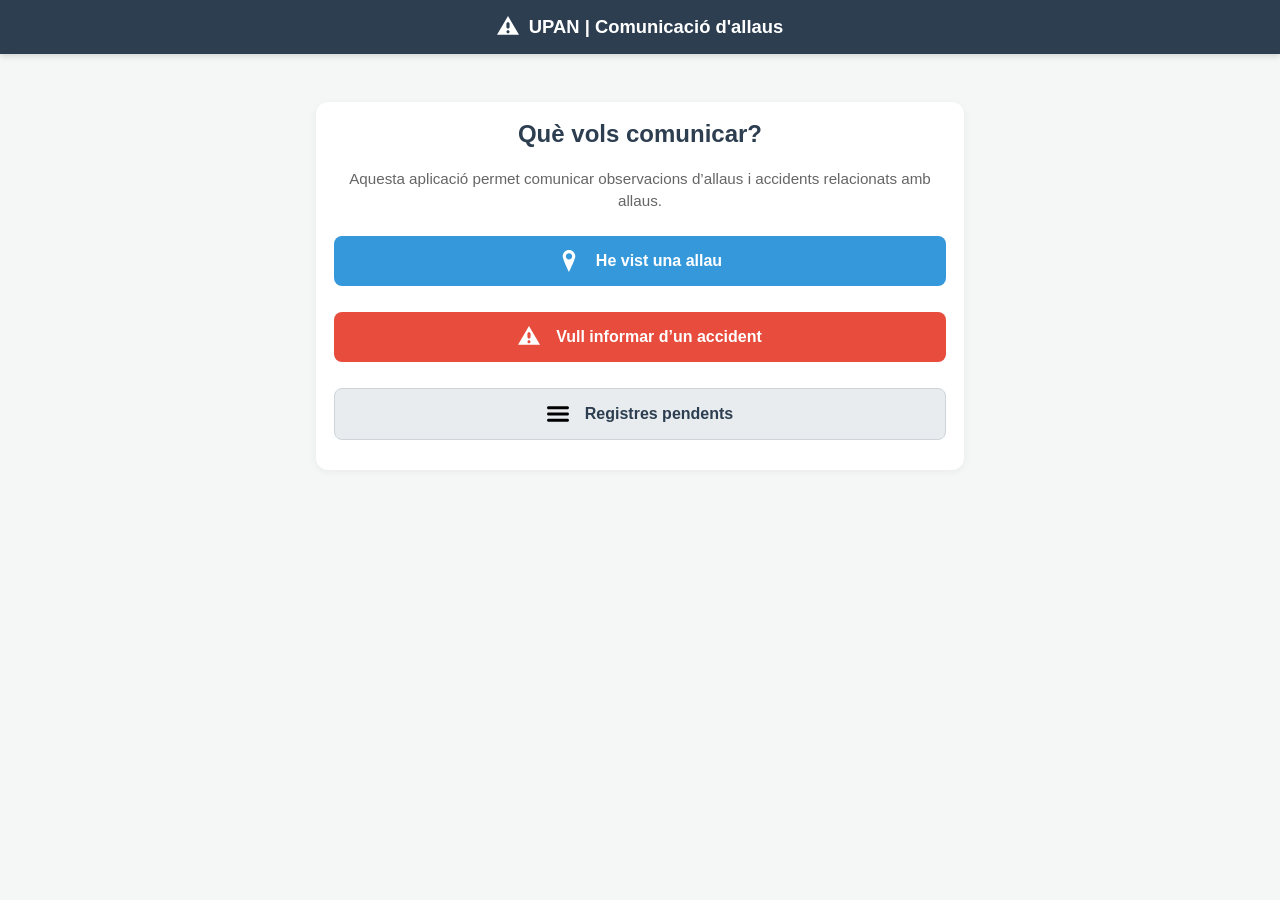
<file: app/index.html>
<!DOCTYPE html>
<html lang="ca">
<head>
    <meta charset="UTF-8">
    <meta name="viewport" content="width=device-width, initial-scale=1.0">
    <title>UPAN | Comunicació d'allaus</title>

    <link rel="manifest" href="manifest.json">
    <meta name="theme-color" content="#2c3e50">

    <link rel="stylesheet" href="css/styles.css">
</head>

<body>

    <header>
        <h1 class="header-title">
            <img src="css/images/icons-svg/alert-white.svg" alt="" class="icon">
            <span>UPAN | Comunicació d'allaus</span>
        </h1>
    </header>

    <main class="container">
        <section class="card home-card">
            <h2>Què vols comunicar?</h2>

            <p class="intro-text">
                Aquesta aplicació permet comunicar observacions d’allaus i accidents relacionats amb allaus.
            </p>

            <div class="home-actions">
                <a href="observacio.html" class="btn btn-primary">
                    <img src="css/images/icons-svg/location-white.svg" alt="" class="icon">
                    <span>He vist una allau</span>
                </a>

                <a href="accident.html" class="btn btn-danger">
                    <img src="css/images/icons-svg/alert-white.svg" alt="" class="icon">
                    <span>Vull informar d’un accident</span>
                </a>

                <a href="pendents.html" class="btn btn-secondary">
                    <img src="css/images/icons-svg/bars-black.svg" alt="" class="icon">
                    <span>Registres pendents</span>
                </a>
            </div>
        </section>
    </main>

</body>
</html>
</file>
<file: app/css/styles.css>
:root {
    --primary: #2c3e50;
    --accent: #3498db;
    --success: #27ae60;
    --danger: #e74c3c;
    --warning: #f39c12;
    --bg: #f4f7f6;
    --white: #ffffff;
    --text-main: #333333;
    --text-muted: #666666;
    --border-light: #dddddd;
}

*,
*::before,
*::after {
    box-sizing: border-box;
}

body {
    margin: 0;
    padding: 0 0 40px 0;
    font-family: -apple-system, BlinkMacSystemFont, "Segoe UI", Roboto, Arial, sans-serif;
    background-color: var(--bg);
    color: var(--text-main);
}

header {
    background-color: var(--primary);
    color: var(--white);
    padding: 16px;
    text-align: center;
    position: sticky;
    top: 0;
    z-index: 2000;
    box-shadow: 0 2px 6px rgba(0,0,0,0.15);
}

header h1 {
    margin: 0;
    font-size: 1.15rem;
    font-weight: 600;
}

.container {
    width: 100%;
    max-width: 680px;
    margin: 0 auto;
    padding: 16px;
}

.screen {
    display: none;
}

.screen.active {
    display: block;
}

.card {
    background-color: var(--white);
    border-radius: 12px;
    padding: 18px;
    margin-bottom: 18px;
    box-shadow: 0 2px 8px rgba(0,0,0,0.05);
}

.home-card {
    text-align: center;
    margin-top: 32px;
}

.home-card h2 {
    color: var(--primary);
    font-size: 1.5rem;
    margin-top: 0;
}

.section-desc,
.intro-text {
    color: var(--text-muted);
    line-height: 1.45;
    font-size: 0.95rem;
}

h2,
h3 {
    color: var(--primary);
    margin-top: 0;
}

.camp {
    margin-bottom: 16px;
}

label {
    display: block;
    font-weight: 600;
    font-size: 0.9rem;
    margin-bottom: 6px;
    color: var(--primary);
}

input[type="text"],
input[type="email"],
input[type="tel"],
input[type="number"],
input[type="date"],
input[type="time"],
select,
textarea {
    width: 100%;
    padding: 12px;
    font-size: 16px;
    font-family: inherit;
    border: 1px solid var(--border-light);
    border-radius: 8px;
    background-color: #fafafa;
}

input:focus,
select:focus,
textarea:focus {
    outline: none;
    border-color: var(--accent);
    background-color: var(--white);
}

textarea {
    min-height: 90px;
    resize: vertical;
}

.row-2 {
    display: flex;
    gap: 12px;
}

.row-2 > .camp {
    flex: 1;
}

.btn {
    display: flex;
    width: 100%;
    padding: 14px;
    margin-bottom: 12px;
    border: none;
    border-radius: 8px;
    font-size: 1rem;
    font-weight: 700;
    text-align: center;
    cursor: pointer;
    text-decoration: none;
    align-items: center;
    justify-content: center;
    gap: 8px;
}

.btn:active {
    transform: scale(0.98);
    opacity: 0.9;
}

.btn-primary {
    background-color: var(--accent);
    color: var(--white);
}

.btn-danger {
    background-color: var(--danger);
    color: var(--white);
}

.btn-secondary {
    background-color: #e8ecef;
    color: var(--primary);
    border: 1px solid #ced4da;
}

.btn-save {
    background-color: var(--success);
    color: var(--white);
    margin-bottom: 24px;
}

.btn-photo {
    background-color: var(--primary);
    color: var(--white);
}

.btn-back {
    margin-bottom: 18px;
}

.map-wrapper {
    position: relative;
}

.map {
    width: 100%;
    height: 330px;
    border-radius: 12px;
    border: 1px solid var(--border-light);
    z-index: 1;
}

.map-hint {
    font-size: 0.8rem;
    color: var(--text-muted);
    text-align: center;
    font-style: italic;
    margin: 8px 0 12px 0;
}

.btn-map-gps {
    position: absolute;
    top: 60px;
    right: 10px;
    z-index: 1000;
    width: 36px;
    height: 36px;
    border-radius: 4px;
    border: 2px solid rgba(0,0,0,0.2);
    background-color: white;
    font-size: 18px;
    cursor: pointer;
    box-shadow: 0 1px 5px rgba(0,0,0,0.45);
}

.coords-info {
    padding: 10px;
    border-radius: 8px;
    background-color: #f8f9fa;
    font-family: monospace;
    font-size: 0.8rem;
    color: #555;
    text-align: center;
}

input[type="file"] {
    display: none;
}

.preview-container {
    display: flex;
    flex-wrap: wrap;
    gap: 10px;
    margin-top: 12px;
}

.preview-img-wrapper {
    position: relative;
    width: calc(33.333% - 7px);
    aspect-ratio: 1;
}

.preview-img-wrapper img {
    width: 100%;
    height: 100%;
    object-fit: cover;
    border-radius: 9px;
    border: 1px solid var(--border-light);
}

.btn-remove-foto {
    position: absolute;
    top: -6px;
    right: -6px;
    width: 24px;
    height: 24px;
    border: none;
    border-radius: 50%;
    background-color: var(--danger);
    color: white;
    font-weight: bold;
    cursor: pointer;
}

.checkbox-group {
    display: grid;
    gap: 10px;
}

.checkbox-group label {
    display: flex;
    align-items: center;
    gap: 8px;
    font-weight: 500;
    color: var(--text-main);
}

.registre {
    background-color: var(--white);
    border-radius: 12px;
    padding: 14px;
    margin-bottom: 14px;
    border: 1px solid var(--border-light);
    box-shadow: 0 1px 5px rgba(0,0,0,0.04);
}

.registre strong {
    color: var(--primary);
}

.registre-meta {
    font-size: 0.85rem;
    color: var(--text-muted);
    margin-top: 4px;
}

.registre-fotos {
    display: flex;
    gap: 6px;
    margin-top: 10px;
}

.registre-fotos img {
    width: 54px;
    height: 54px;
    object-fit: cover;
    border-radius: 7px;
    border: 1px solid var(--border-light);
}

.registre-accions {
    display: flex;
    gap: 8px;
    margin-top: 12px;
}

.btn-small {
    flex: 1;
    padding: 9px;
    border: none;
    border-radius: 7px;
    color: white;
    font-weight: 700;
    cursor: pointer;
}

.btn-delete {
    background-color: var(--danger);
}

@media (max-width: 520px) {
    .row-2 {
        flex-direction: column;
        gap: 0;
    }

    .map {
        height: 300px;
    }
}

a.btn {
    text-decoration: none;
    color: inherit;
}

a.btn-primary,
a.btn-danger,
a.btn-save,
a.btn-photo {
    color: white;
}

a.btn-secondary {
    color: var(--primary);
}

a.btn:hover,
a.btn:focus,
a.btn:visited {
    text-decoration: none;
}

.icon {
    width: 22px;
    height: 22px;
    display: inline-block;
    vertical-align: middle;
    flex-shrink: 0;
}

.icon-sm {
    width: 18px;
    height: 18px;
}

.icon-lg {
    width: 28px;
    height: 28px;
}

.btn .icon {
    margin-right: 8px;
}

.header-title {
    display: flex;
    align-items: center;
    justify-content: center;
    gap: 10px;
    margin: 0;
}

.home-actions {
    display: grid;
    gap: 14px;
    margin-top: 24px;
}

.btn-secondary .icon {
    filter: none;
}

.map-title-row,
.section-title-row {
    display: flex;
    align-items: center;
    gap: 8px;
}

.btn-icon-only {
    display: flex;
    align-items: center;
    justify-content: center;
}

.btn-map-gps img {
    width: 20px;
    height: 20px;
}

.btn-map-gps.loading {
    opacity: 0.6;
    pointer-events: none;
}

.btn-map-gps.loading img {
    animation: spin 0.8s linear infinite;
}

@keyframes spin {
    from {
        transform: rotate(0deg);
    }
    to {
        transform: rotate(360deg);
    }
}

.coords-content {
    display: inline-flex;
    align-items: center;
    justify-content: center;
    gap: 8px;
}

.coords-icon {
    opacity: 0.75;
}

.coords-info strong {
    color: var(--primary);
}

.btn.loading {
    opacity: 0.65;
    pointer-events: none;
}

.btn.loading .icon {
    animation: spin 0.8s linear infinite;
}

.registre-title {
    display: flex;
    align-items: center;
    gap: 10px;
    margin-bottom: 12px;
    color: var(--primary);
    font-size: 1.15rem;
}

.registre-title strong {
    color: var(--primary);
}

.registre-meta {
    display: grid;
    gap: 6px;
    margin-top: 8px;
}

.registre-meta-row {
    display: flex;
    align-items: center;
    gap: 8px;
    color: var(--text-main);
    font-size: 0.95rem;
}

.registre-meta-row .icon-sm {
    opacity: 0.75;
    flex-shrink: 0;
}

.btn-delete {
    display: flex;
    align-items: center;
    justify-content: center;
    gap: 8px;
}

.btn.loading {
    opacity: 0.65;
    pointer-events: none;
}

.btn.loading .icon {
    animation: spin 0.8s linear infinite;
}
</file>
